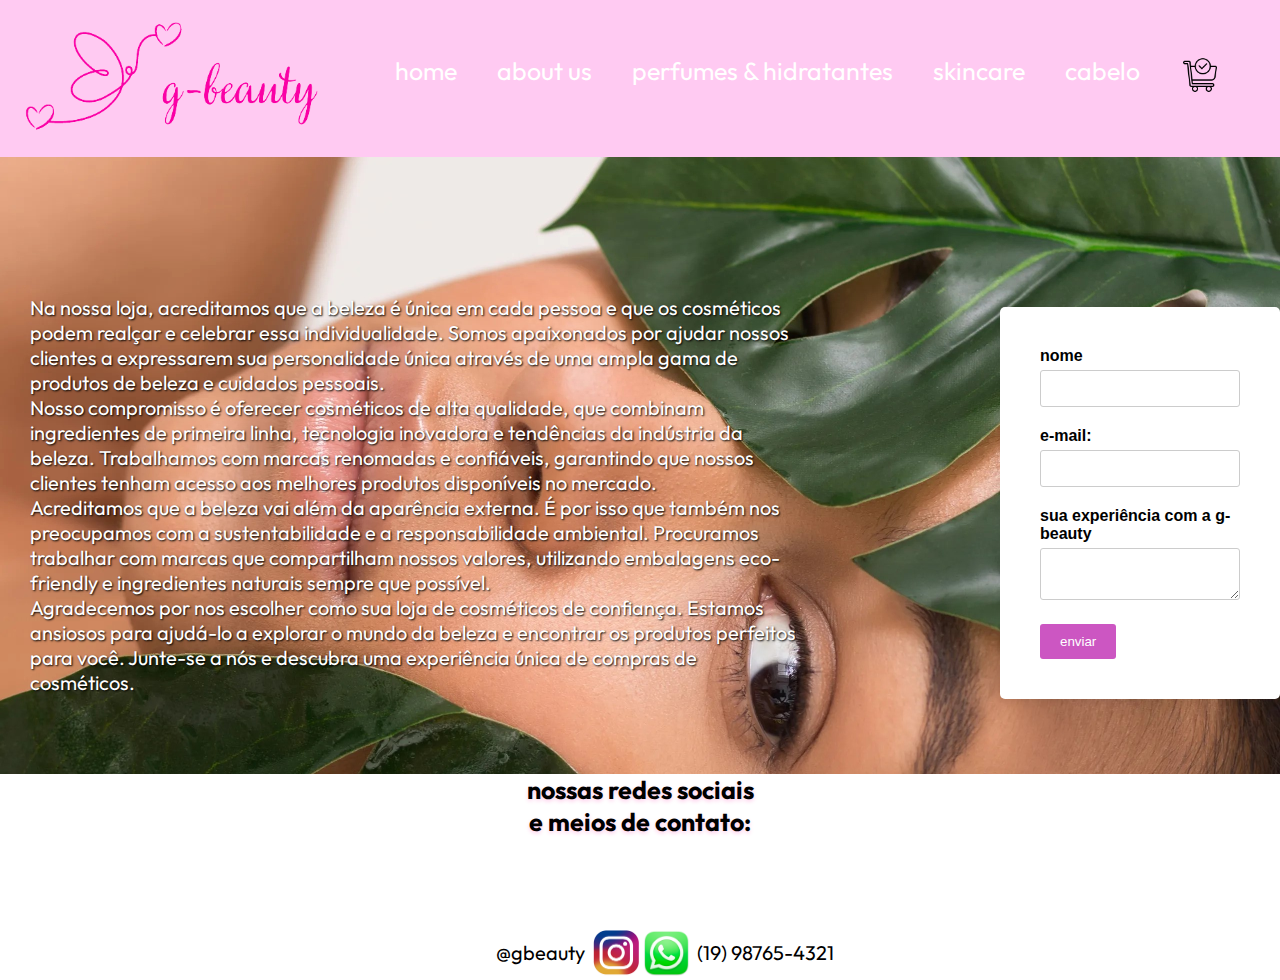
<file: about.html>
<!DOCTYPE html>
<html lang="en">

<head>
    <meta charset="UTF-8">
    <meta name="viewport" content="width=device-width, initial-scale=1.0">
    <link rel="stylesheet" type="text/css" href="about.css">
    <link rel="shortcut icon" href="images/Logo sem texto.png" type="image/x-icon" />
    <link href="https://fonts.googleapis.com/css2?family=Comfortaa:wght@300;700&display=swap" rel="stylesheet">
    <link href="https://fonts.googleapis.com/css2?family=Outfit:wght@400;700&display=swap" rel="stylesheet">
</head>

<body>
    <header>
        <div class="container">
            <div>
                <img id="logo" src="images/Logo com texto.png">
            </div>
            <nav>
                <ul>
                    <li class="menu"><a href="./index.html">home</a></li>
                    <li class="menu"><a href="./about.html">about us</a></li>
                    <li class="menu"><a href="./index.html#perfumesehidratantes">perfumes & hidratantes</a></li>
                    <li class="menu"><a href="./index.html#skincare">skincare</a></li>
                    <li class="menu"><a href="./index.html#cabelo">cabelo</a></li>
                    <li class="menu"><a href="./carrinho.html"><img id="carrinho" src="images/carrinho.png" alt=""></a></li>
                </ul>
            </nav>
        </div>
    </header>


    <div id="caixa">
        <h1 id="titulo">About Us</h1>
        <img id="about" src="images/about us.jpg">
        <p>Na nossa loja, acreditamos que a beleza é única em cada pessoa e que os cosméticos podem
            realçar e celebrar essa individualidade. Somos apaixonados por ajudar nossos clientes a expressarem
            sua personalidade única através de uma ampla gama de produtos de beleza e cuidados pessoais. <br>
            Nosso compromisso é oferecer cosméticos de alta qualidade, que combinam ingredientes de primeira linha,
            tecnologia inovadora e tendências da indústria da beleza. Trabalhamos com marcas renomadas e confiáveis,
            garantindo que nossos clientes tenham acesso aos melhores produtos disponíveis no mercado. <br>
            Acreditamos que a beleza vai além da aparência externa. É por isso que também nos preocupamos com a
            sustentabilidade e a responsabilidade ambiental. Procuramos trabalhar com marcas que compartilham nossos
            valores, utilizando embalagens eco-friendly e ingredientes naturais sempre que possível. <br>
            Agradecemos por nos escolher como sua loja de cosméticos de confiança. Estamos ansiosos para ajudá-lo
            a explorar o mundo da beleza e encontrar os produtos perfeitos para você. Junte-se a nós e descubra
            uma experiência única de compras de cosméticos.
        </p>

        <form id="contact-form" method="post" action="">
            <div class="form-group">
                <label for="name">nome</label>
                <input type="text" id="name" name="name">
            </div>
            <div class="form-group">
                <label for="email">e-mail:</label>
                <input type="email" id="email" name="email">
                <span class="error-message" id="email-error"></span>
            </div>
            <div class="form-group">
                <label for="message">sua experiência com a g-beauty</label>
                <textarea id="message" name="message"></textarea>
            </div>
            <button type="submit">enviar</button>
        </form>

    </div>
    <div class="contact">
        <h3>nossas redes sociais <br> e meios de contato:</h3>
        <a href="https://www.instagram.com/"><img src="images/instagram.png" id="img-contact" style="width: 50px;"></a>
        <a href="https://www.whatsapp.com/?lang=pt_br"><img src="images/whatsapp.png" id="img-contact"
                style="width: 45px;"></a>
        <p id="instagram">@gbeauty</p>
        <p id="whatsapp">(19) 98765-4321</p>
    </div>
</body>

</html>
</file>
<file: about.css>
@import url('https://fonts.googleapis.com/css?family=Open+Sans:400,600');

form {
    background-color: #fff;
    padding: 40px;
    border-radius: 5px;
    box-shadow: 0px 0px 10px rgba(0, 0, 0, 0.1);
    float: right;
}

.form-group {
    margin-bottom: 20px;
}

#carrinho {
    width: 40px;
}

label {
    display: block;
    font-weight: 600;
    margin-bottom: 5px;
}

input,
textarea {
    width: 100%;
    padding: 10px;
    border: 1px solid #ccc;
    border-radius: 3px;
}

button {
    background-color: #cc56c2;
    color: white;
    border: none;
    padding: 10px 20px;
    border-radius: 3px;
    cursor: pointer;
}

.error-message {
    color: #f00;
    font-size: 12px;
    display: block;
    margin-top: 5px;
}


* {
    margin: 0;
    padding: 0;
    box-sizing: border-box;
}

body {
    font-family: Arial, sans-serif;
}

#caixa {
    display: flex;
}

#caixa p {
    position: absolute;
    top: 145px;
    font-size: 20px;
    color: white;
    font-family: Outfit;
    width: 800px;
    text-shadow: 1px 1px 2px black;
    padding-left: 30px;
    margin-top: 150px;
}

#titulo {
    position: absolute;
    top: 145px;
    right: 20px;
    font-size: 20px;
    color: white;
}

#contact-form {
    position: absolute;
    margin-left: 1000px;
    margin-top: 150px;
}

#about {
    width: 100%;
    position: relative;
    display: inline-block;
}

header {
    background-color: #ffcaf2;
    color: #fff;
    padding: 20px;
    width: 100%;
}

#logo {
    width: 300px;
}

.menu a {
    font-family: Outfit;
    font-size: 25px;
}

.menu a:hover {
    color: #ffffff;
    transition: 0.1s;
    color: #d40b9f;
}

#favoritos {
    font-family: Outfit;
    font-size: 40px;
    text-align: center;
    margin-top: 137px;
    color: #e37ec8;
    padding: 30px 10px
}

#aproveite {
    font-family: Outfit;
    font-size: 40px;
    text-align: center;
    margin-top: 10px;
    color: #e37ec8;
}

#clique {
    font-family: Outfit;
    font-size: 20px;
    text-align: center;
    margin-top: 10px;
    color: #454545;
}

.carousel h3 {
    font-family: Outfit;
    font-size: 40px;
    color: #000000;
}

.carousel h3 a {
    color: #000000;
    text-decoration: none;
}

.carousel p {
    margin-top: 50px;
    font-family: Outfit;
    font-size: 40px;
    color: #ff008c;
}

.container {
    max-width: 1500px;
    margin: 0 auto;
    display: flex;
    align-items: center;
    justify-content: space-between;
    text-align: right;
}

nav ul {
    list-style: none;
    display: flex;
    z-index: 99px;
}

nav ul li {
    margin-right: 40px;
}

nav ul li a {
    color: #fff;
    text-decoration: none;
    font-size: 18px;
}

nav ul li a:hover {
    text-decoration: underline;
}

#titulo {
    font-size: 100px;
}

footer {
    background-image: url(images/imagem\ capa.png);
    background-repeat: no-repeat;
    background-size: cover;
    color: #fff;
    padding: 50px 0;
    height: 400px;
    margin-top: 180px;
}

.contact {
    font-family: Outfit;
    text-align: center
}

.contact h3 {
    text-align: center;
    font-size: 25px;
    text-shadow: 0 2px 4px rgba(255, 0, 153, 0.2);
}

.contact #img-contact {
    width: 50px;
    margin-top: 90px;
}

#instagram {
    font-size: 20px;
    margin-right: 200px;
    margin-top: -40px;
}

#whatsapp {
    font-size: 20px;
    margin-left: 250px;
    margin-top: -25px;
}

@media screen and (max-width: 480px) {


    header {
        position: absolute;
    }

    #logo {
        width: 10px;
    }

    .menu a {
        font-size: 14px;
        text-align: center;
    }

    nav ul {
        align-items: center;
        text-align: center;
        margin: -20px;
    }

    #search {
        display: none;
    }

    .contact #img-contact {
        margin-top: 130px;
        width: 10px;
        height: 50px;
    }

    .contact h3 {
        font-size: 20px;
    }

    #about {
        margin-top: 55px;
    }

    #carrinho {
        width: 30px;
        margin-left: -20px;
    }

    #caixa p {
        font-size: 10px;
        display: inline-block;
        width: 400px;
        margin-top: -80px;
        text-align: justify;
        margin-left: 30px;
    }

    footer {
        padding: 20px;
        margin-top: 30px;
    }

    .contact {
        margin-top: 400px;
    }

    .contact #img-contact {
        margin-top: 10px;
        width: 10px;
        height: 50px;
    }

    .contact h3 {
        font-size: 20px;
    }

    #contact-form {
        width: 400px;
        height: 350px;
        margin-left: 40px;
        margin-top: 300px;
    }

}
</file>
